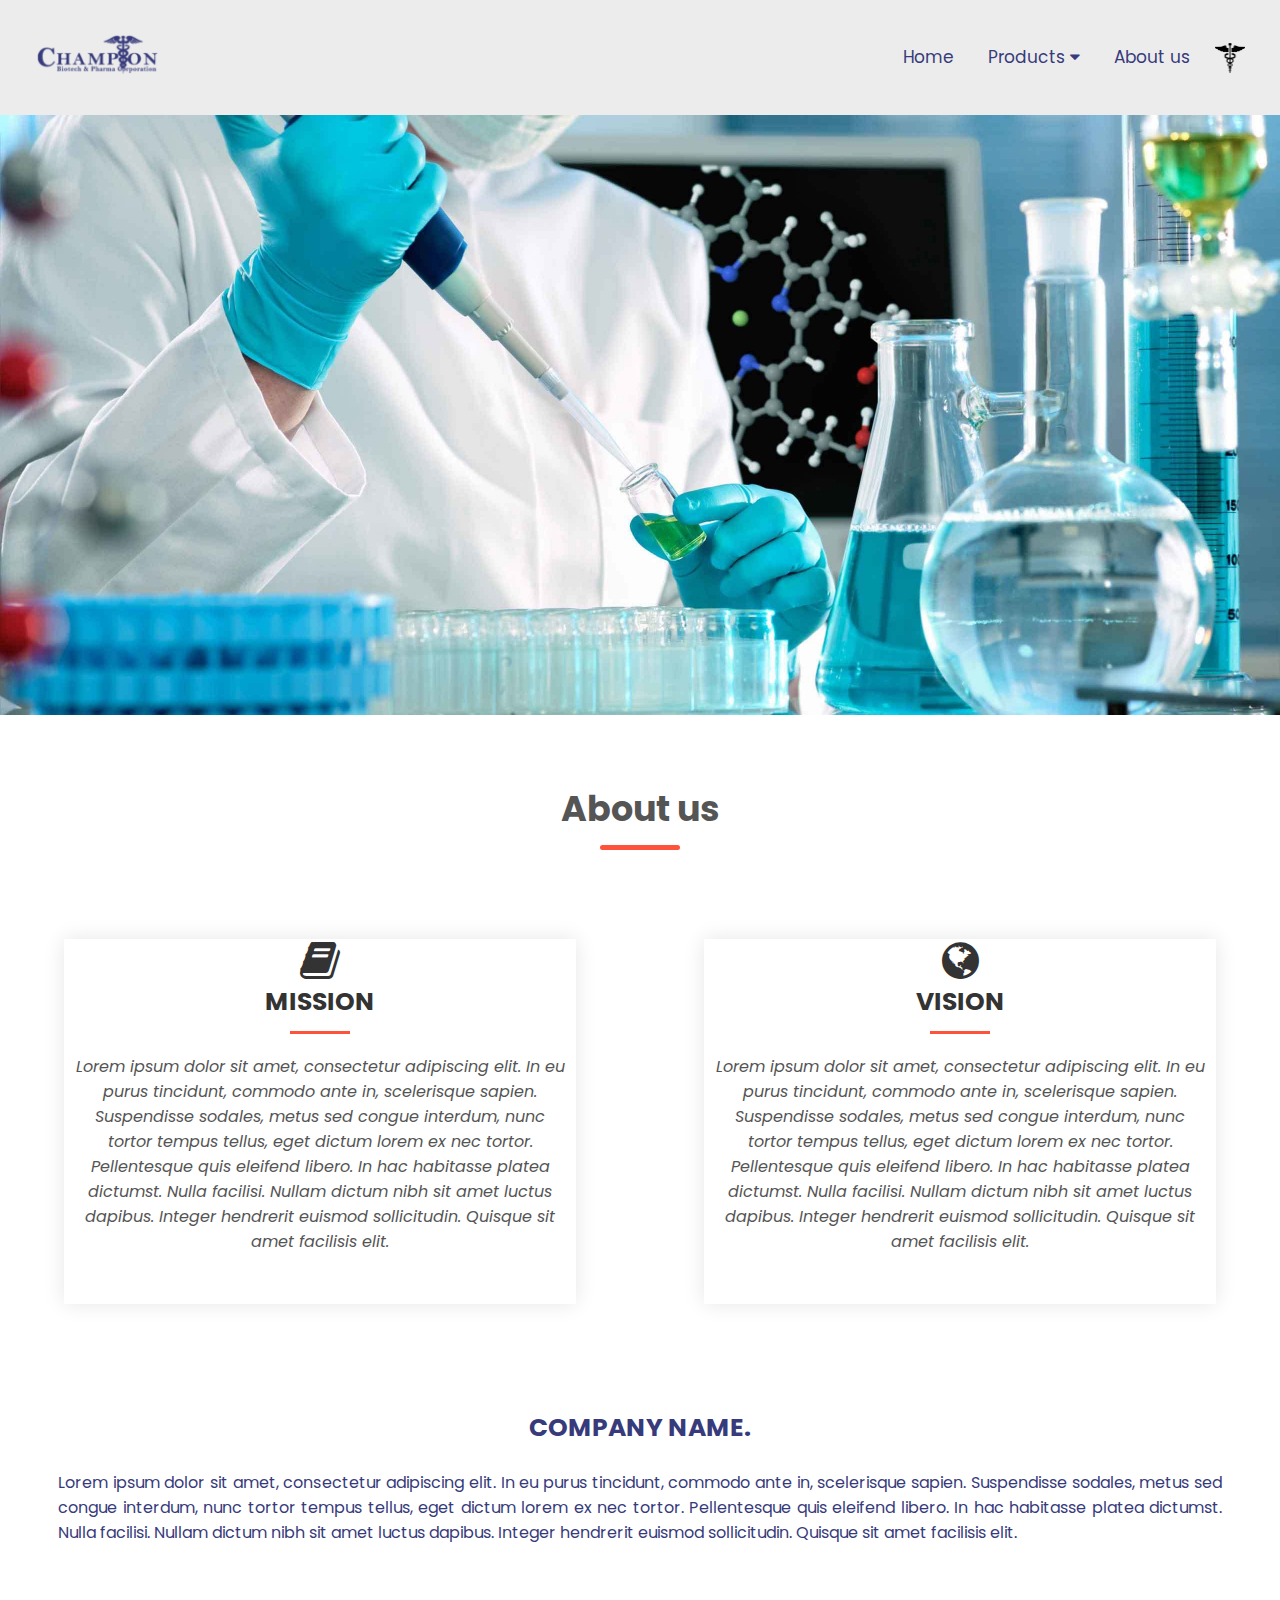
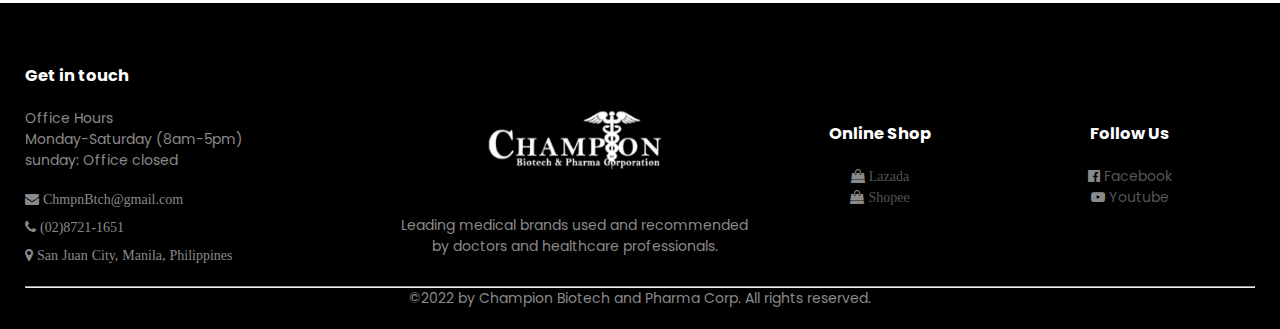
<file: About.html>
<!DOCTYPE html>
<html lang="en">
<head>
    <meta charset="UTF-8">
    <meta name="viewport" content="width=device-width, initial-scale=1.0">
    <title>About</title>
    <link rel="icon" href="images/title-logo.png" type="image/x-icon">
    <link rel="icon" href="images/title-logo.png" type="image/x-icon">
    <link rel="stylesheet" href="style.css">
    <link rel="preconnect" href="https://fonts.googleapis.com">
    <link rel="preconnect" href="https://fonts.gstatic.com" crossorigin>
    
    <link href="https://fonts.googleapis.com/css2?family=Poppins:ital,wght@0,300;0,400;0,500;0,600;0,700;1,500&display=swap" rel="stylesheet">
    
    <link rel="stylesheet" href="https://stackpath.bootstrapcdn.com/font-awesome/4.7.0/css/font-awesome.min.css"> 
</head>
<body>
    <div class="header">
    <div class="container">
      <div class="navbar">
        <div class="logo">
        <img src="images/logo.png" width="125px">
        </div>

    <nav>
        <ul id="MenuItems">
            <li class="li-hover"><a href="index.html">Home</a></li>
             <li class="li-hover">
                 <a href="#">Products  <i class="fa fa-caret-down"></i></a>
                    <div class="dropdown-menu">
                        <ul>
                            <li><a href="Products-Homehealthcare.html">Home Healthcare</a></li>
                            <li><a href="Products-Mach-Equip.html">Machine & Equipments</a></li>
                            <li><a href="Products-Mobility.html">Mobility Aids</a></li>
                        </ul>
                    </div>
             </li>
             <li class="li-hover"><a href="#">About us</a></li>
             
        </ul>
    </nav>
          <img src="images/medical-logo.png" width="30px" height="30px">
            <img src="images/menu-icon.png" class="menu-icon" onclick="menutoggle()">
        </div>
      </div>
    </div>
    
    <div class="container-2">
        <div class="img-row-3">
       
        </div>
    </div>
    
    
    
    <selection id="about">
        <h2 class="title" id="title-about">About us</h2>
    <div class="about-2">
        <div class="content-box-lg">
            <div class="row">
                <div class="col-md-4">
                    <div class="about-item">
                        <i class="fa fa-book"></i>
                        <h3>MISSION</h3>
                        <hr> <p>
                       Lorem ipsum dolor sit amet, consectetur adipiscing elit. In eu purus tincidunt, commodo ante in, scelerisque sapien. Suspendisse sodales, metus sed congue interdum, nunc tortor tempus tellus, eget dictum lorem ex nec tortor. Pellentesque quis eleifend libero. In hac habitasse platea dictumst. Nulla facilisi. Nullam dictum nibh sit amet luctus dapibus. Integer hendrerit euismod sollicitudin. Quisque sit amet facilisis elit.<br><br><br>
                        </p>
                    </div>
                </div>
                
                <div class="col-md-4">
                    <div class="about-item">
                        <i class="fa fa-globe"></i>
                        <h3>VISION</h3>
                        <hr> <p>
                       Lorem ipsum dolor sit amet, consectetur adipiscing elit. In eu purus tincidunt, commodo ante in, scelerisque sapien. Suspendisse sodales, metus sed congue interdum, nunc tortor tempus tellus, eget dictum lorem ex nec tortor. Pellentesque quis eleifend libero. In hac habitasse platea dictumst. Nulla facilisi. Nullam dictum nibh sit amet luctus dapibus. Integer hendrerit euismod sollicitudin. Quisque sit amet facilisis elit. <br><br><br>
                        </p>
                    </div>
                </div>
                
            </div>
        </div>   
    </div>
</selection>
    
    <div class="about-1">
        <h1>COMPANY NAME.</h1>
        <p>Lorem ipsum dolor sit amet, consectetur adipiscing elit. In eu purus tincidunt, commodo ante in, scelerisque sapien. Suspendisse sodales, metus sed congue interdum, nunc tortor tempus tellus, eget dictum lorem ex nec tortor. Pellentesque quis eleifend libero. In hac habitasse platea dictumst. Nulla facilisi. Nullam dictum nibh sit amet luctus dapibus. Integer hendrerit euismod sollicitudin. Quisque sit amet facilisis elit.</p>
    </div>
    
    
    
    
        <!----- FOOTER ----->    
   <div class="footer">
        <div class="container">
            <div class="row">
                <div class="footer-col-1">
                    <h3>Get in touch</h3>
                    <p> Office Hours <br> Monday-Saturday (8am-5pm)<br> sunday: Office closed <br> <br> <i class="fa fa-envelope"> ChmpnBtch@gmail.com <br> <br> <i class="fa fa-phone"> (02)8721-1651 <br><br> <i class="fa fa-map-marker"> San Juan City, Manila, Philippines </i></i>
                        </i>
                    </p>
                    
                </div>
                <div class="footer-col-2">
                    <img src="images/champion.png">
                     <p>Leading medical brands used and recommended by doctors and healthcare professionals.</p>
                </div>
                <div class="footer-col-3">
                    <h3>Online Shop </h3>
                    <ul>
                        <li><i class="fa fa-shopping-bag"> <a href="https://www.lazada.com.ph/shop/champion-biotech" id="a-footer">Lazada</a></i> </li>
                        <li><i class="fa fa-shopping-bag"> <a href="https://www.lazada.com.ph/shop/champion-biotech" id="a-footer">Shopee</a></i> </li>
                        
                    </ul>
                </div>
                 <div class="footer-col-4">
                    <h3> Follow Us</h3>
                     <p><i class="fa fa-facebook-official" aria-hidden="true"></i><a href="https://www.facebook.com/championbiotechofficial" id="a-footer"> Facebook</a> <br>
                    <i class="fa fa-youtube-play" aria-hidden="true"></i><a href="https://www.youtube.com/channel/UCPVXig7rlrKdNzOpwJVzUHw" id="a-footer"> Youtube</a>
                     
                     </p>
                </div>
            </div>
            <hr>
            <p class="copyright">©2022 by Champion Biotech and Pharma Corp. All rights reserved.</p>
        </div>
    </div>
    
</body>
</html>
</file>
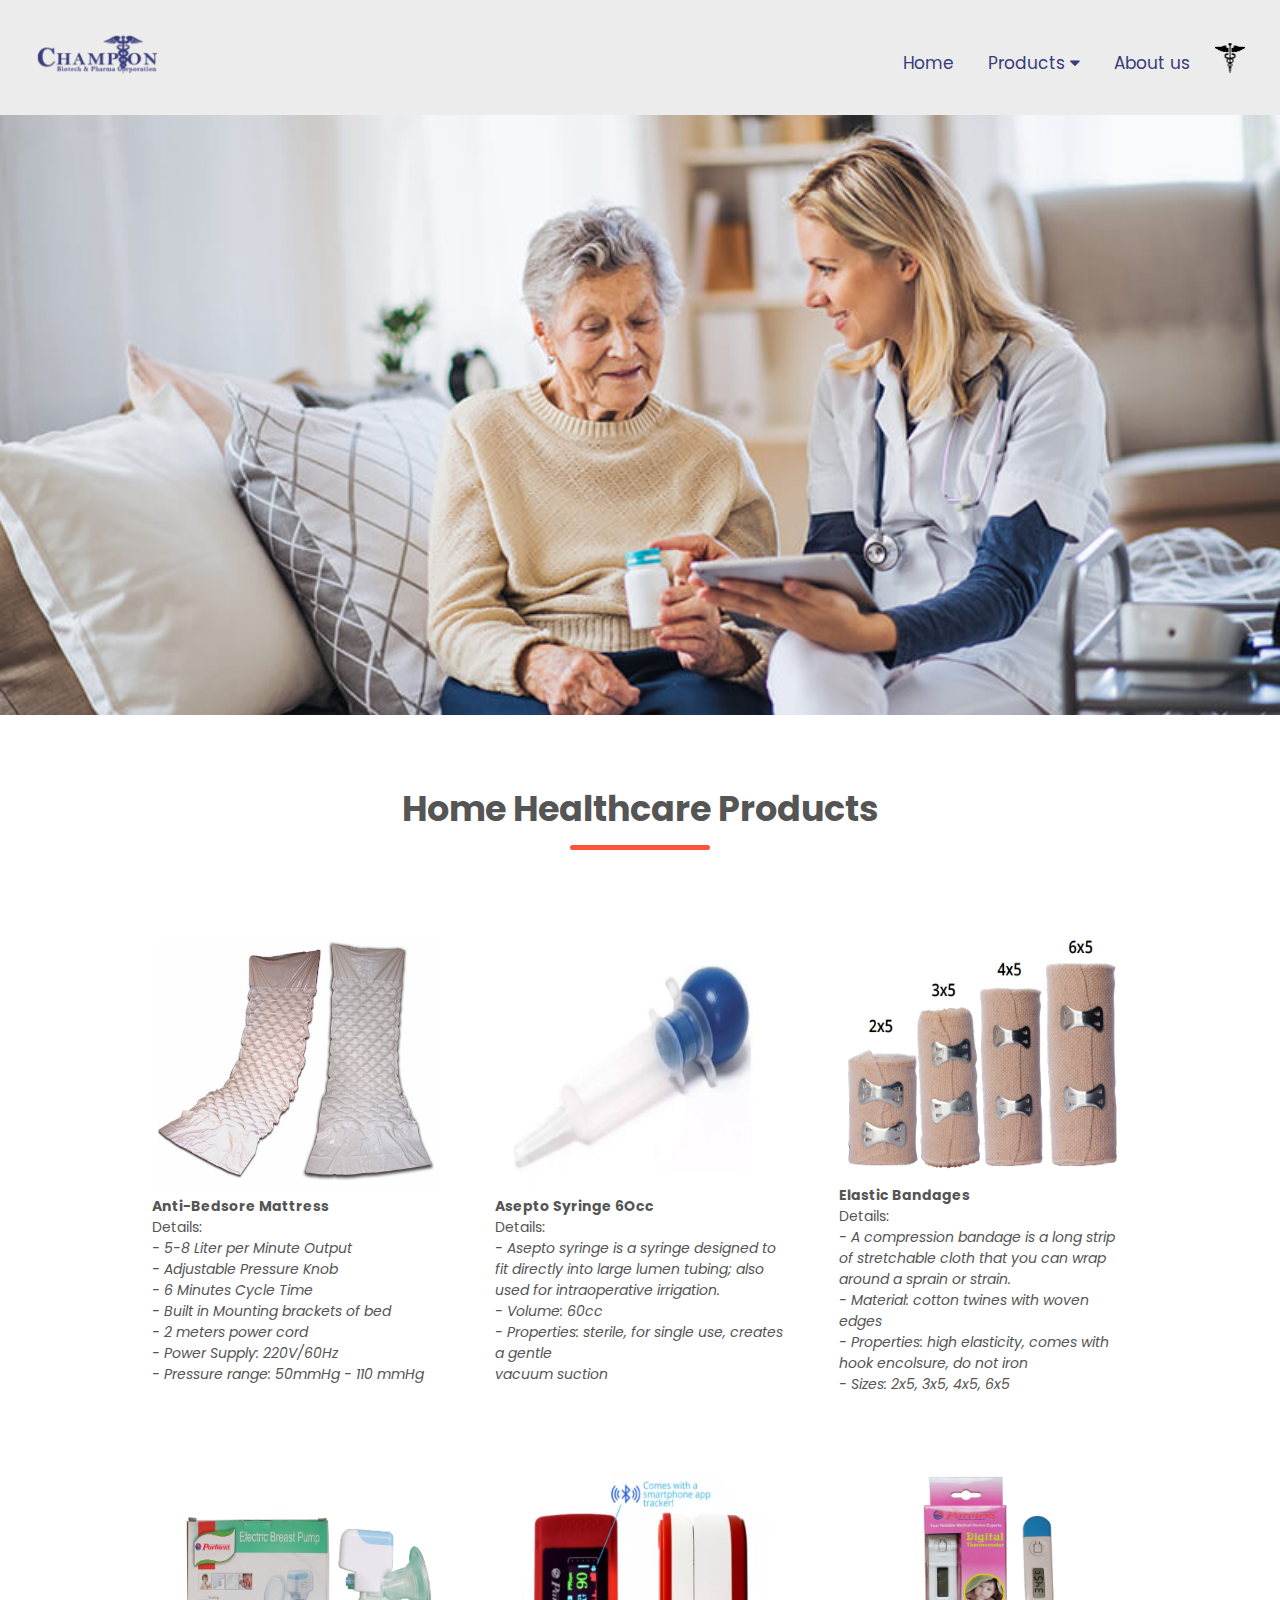
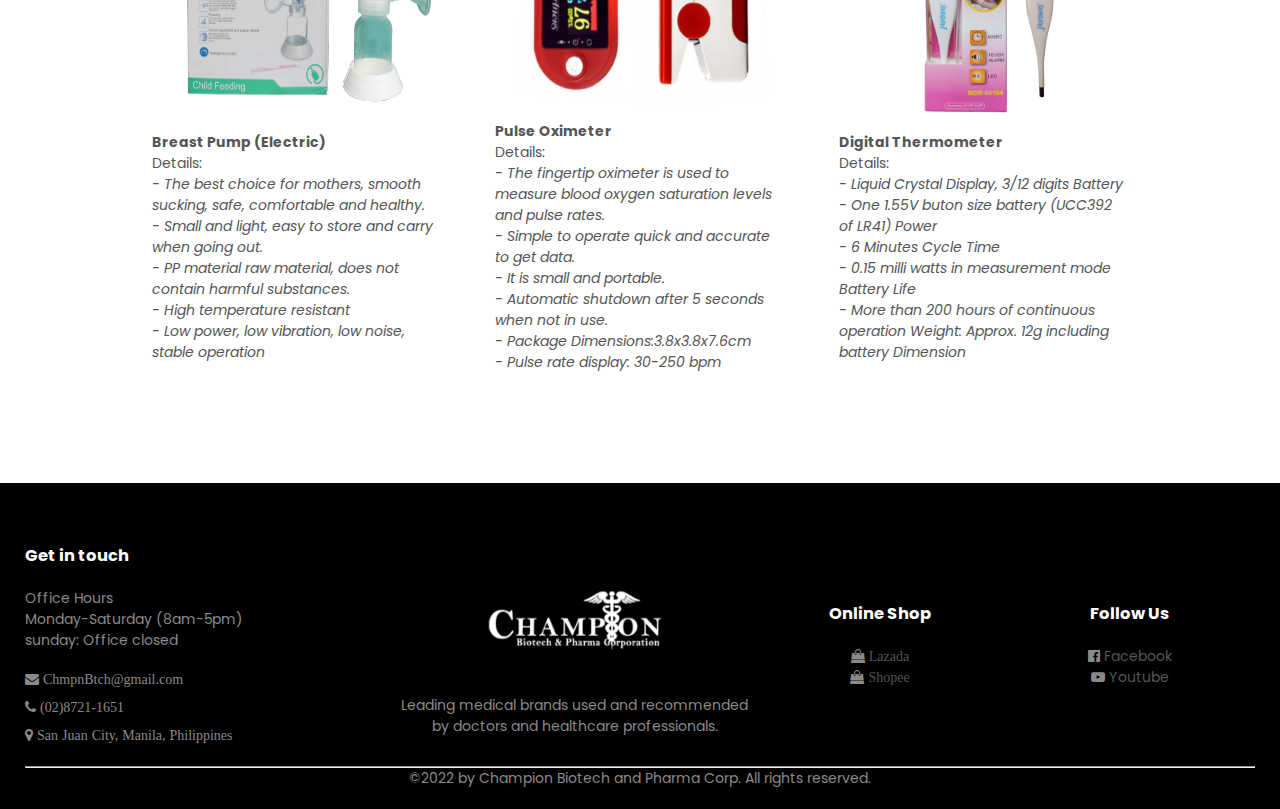
<file: Products-Homehealthcare.html>
<!DOCTYPE html>
<html lang="en">
<head>
    <meta charset="UTF-8">
    <meta name="viewport" content="width=device-width, initial-scale=1.0">
    <title>Products - Home healthcare</title>
    <link rel="icon" href="images/title-logo.png" type="image/x-icon">
    <link rel="stylesheet" href="style.css">
    <link rel="preconnect" href="https://fonts.googleapis.com">
    <link rel="preconnect" href="https://fonts.gstatic.com" crossorigin>
    <link rel="icon" href="images/title-logo.png" type="image/x-icon">
    <link href="https://fonts.googleapis.com/css2?family=Poppins:ital,wght@0,300;0,400;0,500;0,600;0,700;1,500&display=swap" rel="stylesheet">
    
    <link rel="stylesheet" href="https://stackpath.bootstrapcdn.com/font-awesome/4.7.0/css/font-awesome.min.css"> 
</head>
<body>
    
     <div class="header">
    <div class="container">
      <div class="navbar">
        <div class="logo">
        <img src="images/logo.png" width="125px">
        </div>

    <nav>
        <ul id="MenuItems">
            <li class="li-hover"><a href="index.html">Home</a></li>
             <li class="li-hover">
                 <a href="#">Products  <i class="fa fa-caret-down"></i></a>
                    <div class="dropdown-menu">
                        <ul>
                            <li><a href="#">Home Healthcare</a></li>
                            <li><a href="Products-Mach-Equip.html">Machine & Equipments</a></li>
                            <li><a href="Products-Mobility.html">Mobility Aids</a></li>
                        </ul>
                    </div>
             </li>
             <li class="li-hover"><a href="About.html">About us</a></li>
             
        </ul>
    </nav>
          <img src="images/medical-logo.png" width="30px" height="30px">
            <img src="images/menu-icon.png" class="menu-icon" onclick="menutoggle()">
        </div>
      </div>
    </div>
    
    <div class="container-2">
        <div class="img-row">
           
        </div>
    </div>

    <!----- PRODUCTS ----->
    <div class="small-container">
      <h2 class="title" id="title-Healthcare">Home Healthcare Products</h2>
       
         <div class="row">
           <div class="col-4">
                <img src="images/product-mattres.png" width="512px" height="250">
                <h4><b>Anti-Bedsore Mattress</b></h4>
                    <p>Details:</p>
                    <p class="prod-details"><i> - 5-8 Liter per Minute Output <br>
                        - Adjustable Pressure Knob <br>
                        - 6 Minutes Cycle Time <br>
                        - Built in Mounting brackets of bed <br>
                        - 2 meters power cord <br>
                        - Power Supply: 220V/60Hz <br>
                        - Pressure range: 50mmHg - 110 mmHg
                        </i>
                    </p>
             </div>  
              
             <div class="col-4">
                <img src="images/product-syringe.png" width="512px" height="250">
                <h4><b>Asepto Syringe 6Occ</b></h4>
                    <p>Details:</p>
                    <p class="prod-details"><i>- Asepto syringe is a syringe designed to fit directly into large lumen tubing; also used for intraoperative irrigation.<br>
                        - Volume: 60cc <br>
                        - Properties: sterile, for single use, creates a gentle <br>vacuum suction <br>
                      
                        </i>
                    </p>
             </div>  
             
             <div class="col-4">
                <img src="images/product-elastic-bandage.png" width="512px" height="250">
                <h4><b>Elastic Bandages</b></h4>
                    <p>Details:</p>
                    <p class="prod-details"><i> - A compression bandage is a long strip of stretchable cloth that you can wrap around a sprain or strain. <br>
                        - Material: cotton twines with woven edges<br>
                        - Properties: high elasticity, comes with hook encolsure, do not iron  <br>
                         - Sizes: 2x5, 3x5, 4x5, 6x5
                        </i>
                    </p>
             </div>  
             
         </div>
         <div class="row">
            
             <div class="col-4">
                <img src="images/product-breast-pump.png" width="512px" height="250">
                <h4><b>Breast Pump (Electric)</b></h4>
                    <p>Details:</p>
                    <p class="prod-details"><i> - The best choice for mothers, smooth sucking, safe, comfortable and healthy. <br>
                        - Small and light, easy to store and carry when going out. <br>
                        - PP material raw material, does not contain harmful substances. <br>
                        - High temperature resistant<br>
                        - Low power, low vibration, low noise, stable operation <br>
                        </i>
                    </p>
             </div>  
             
             <div class="col-4">
                <img src="images/product-pulse-oxymeter.png" width="512px" height="250">
                <h4><b>Pulse Oximeter</b></h4>
                    <p>Details:</p>
                    <p class="prod-details"><i> - The fingertip oximeter is used to measure blood oxygen saturation levels and pulse rates. <br>
                        - Simple to operate quick and accurate to get data. <br>
                        - It is small and portable.<br>
                        - Automatic shutdown after 5 seconds when not in use. <br>
                        - Package Dimensions:3.8x3.8x7.6cm <br>
                        - Pulse rate display: 30-250 bpm
                    
                        </i>
                    </p>
             </div>  
             
             <div class="col-4">
                <img src="images/product-digital-thermometer.png" width="512px" height="250">
                <h4><b>Digital Thermometer</b></h4>
                    <p>Details:</p>
                    <p class="prod-details"><i> - Liquid Crystal Display, 3/12 digits Battery <br>
                        - One 1.55V buton size battery (UCC392 of LR41) Power <br>
                        - 6 Minutes Cycle Time <br>
                        - 0.15 milli watts in measurement mode Battery Life<br>
                        - More than 200 hours of continuous operation Weight: Approx. 12g including battery Dimension <br>
               
                        </i>
                    </p>
             </div>  
         </div>  
    </div>
    
    
       <!----- FOOTER ----->    
   <div class="footer">
        <div class="container">
            <div class="row">
                <div class="footer-col-1">
                    <h3>Get in touch</h3>
                    <p> Office Hours <br> Monday-Saturday (8am-5pm)<br> sunday: Office closed <br> <br> <i class="fa fa-envelope"> ChmpnBtch@gmail.com <br> <br> <i class="fa fa-phone"> (02)8721-1651 <br><br> <i class="fa fa-map-marker"> San Juan City, Manila, Philippines </i></i>
                        </i>
                    </p>
                    
                </div>
                <div class="footer-col-2">
                    <img src="images/champion.png">
                     <p>Leading medical brands used and recommended by doctors and healthcare professionals.</p>
                </div>
                <div class="footer-col-3">
                    <h3>Online Shop </h3>
                    <ul>
                        <li><i class="fa fa-shopping-bag"> <a href="https://www.lazada.com.ph/shop/champion-biotech" id="a-footer">Lazada</a></i> </li>
                        <li><i class="fa fa-shopping-bag"> <a href="https://www.lazada.com.ph/shop/champion-biotech" id="a-footer">Shopee</a></i> </li>
                        
                    </ul>
                </div>
                 <div class="footer-col-4">
                    <h3> Follow Us</h3>
                     <p><i class="fa fa-facebook-official" aria-hidden="true"></i><a href="https://www.facebook.com/championbiotechofficial" id="a-footer"> Facebook</a> <br>
                    <i class="fa fa-youtube-play" aria-hidden="true"></i><a href="https://www.youtube.com/channel/UCPVXig7rlrKdNzOpwJVzUHw" id="a-footer"> Youtube</a>
                     </p>
                </div>
            </div>
            <hr>
            <p class="copyright">©2022 by Champion Biotech and Pharma Corp. All rights reserved.</p>
        </div>
       
    </div>
    
    <!----- JAVASCRIPT TOGGLE MENU ----->    
    <script>
        var ManuItems = document.getElementById("MenuItems");
        
        MenuItems.style.maxHeight = "0px";
        
        function menutoggle() {
            if(MenuItems.style.maxHeight == "0px") {
                
                MenuItems.style.maxHeight = "200px";
            } else {
                MenuItems.style.maxHeight = "0px";
            }
        }
    
    </script>
    
    
    
</body>
</html>
</file>
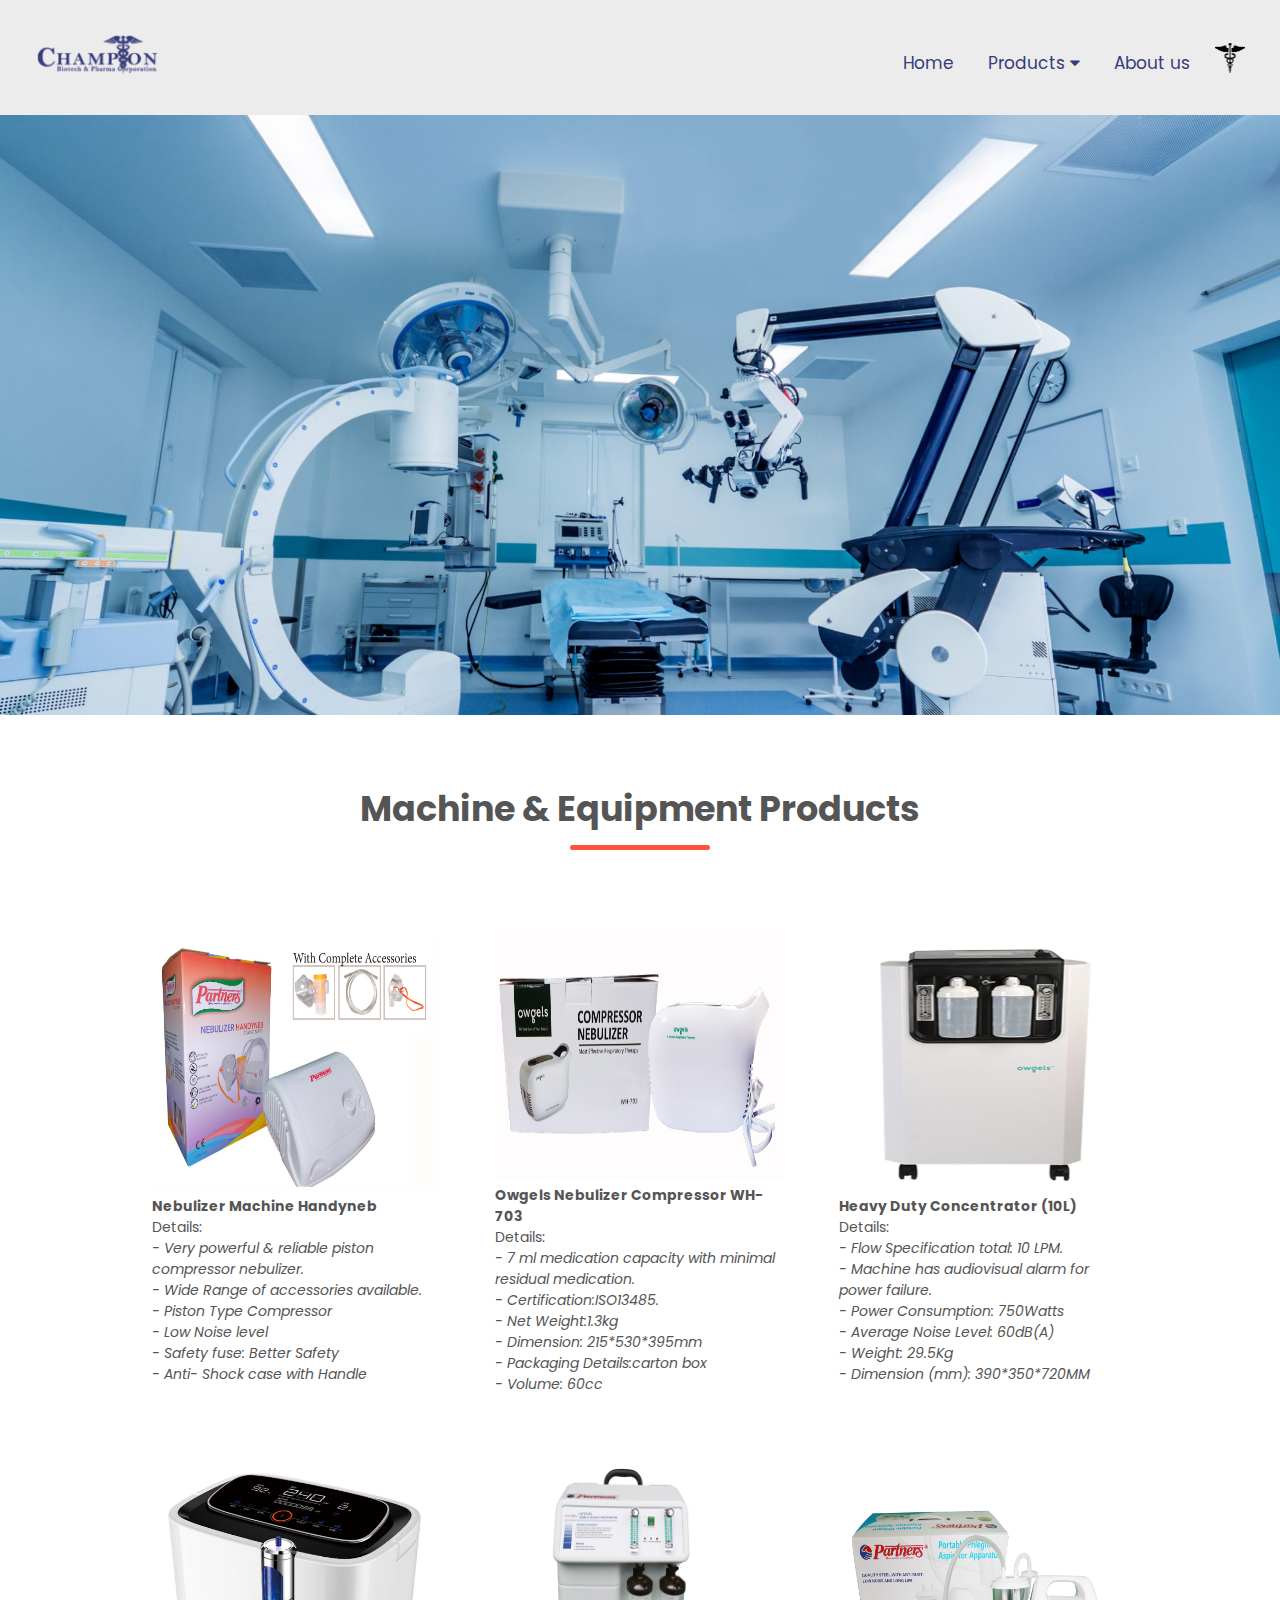
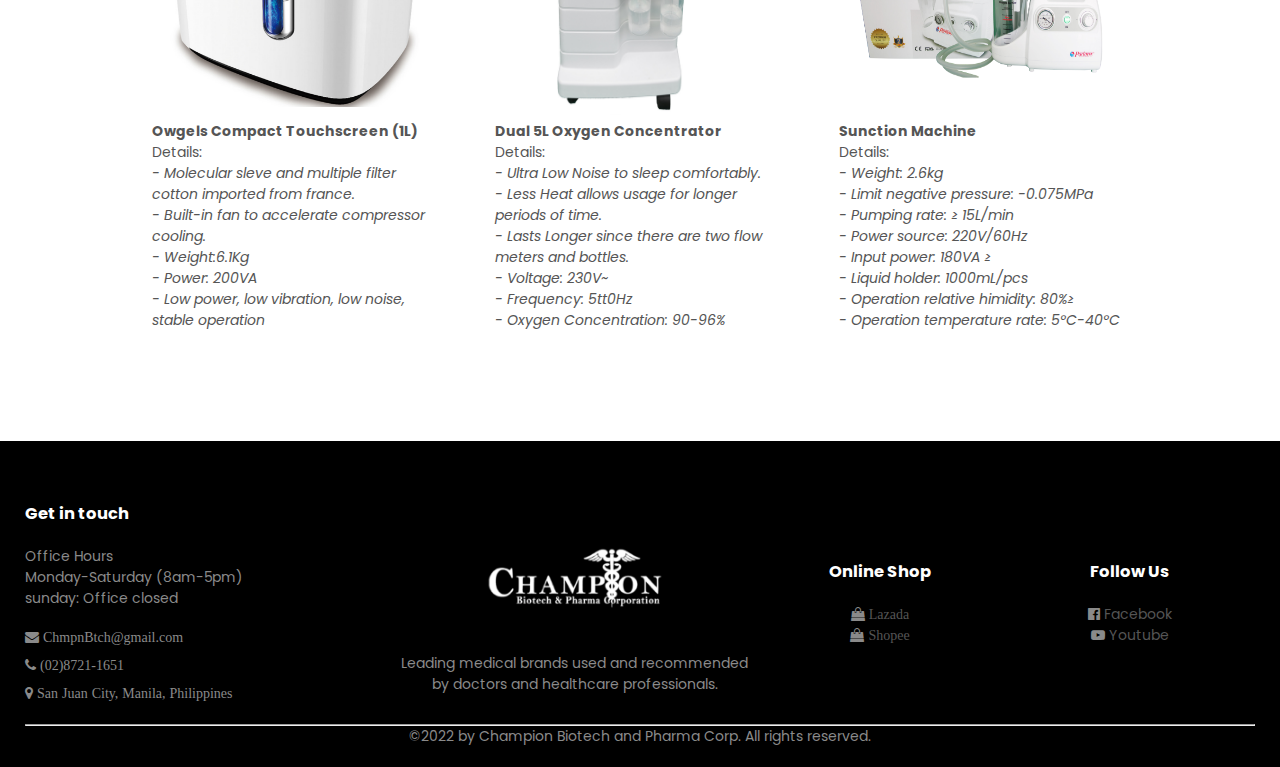
<file: Products-Mach-Equip.html>
<!DOCTYPE html>
<html lang="en">
<head>
    <meta charset="UTF-8">
    <meta name="viewport" content="width=device-width, initial-scale=1.0">
    <title>Products - Machne & Equipments</title>
    <link rel="icon" href="images/title-logo.png" type="image/x-icon">
    <link rel="stylesheet" href="style.css">
    <link rel="preconnect" href="https://fonts.googleapis.com">
    <link rel="preconnect" href="https://fonts.gstatic.com" crossorigin>
    <link rel="icon" href="images/title-logo.png" type="image/x-icon">
    <link href="https://fonts.googleapis.com/css2?family=Poppins:ital,wght@0,300;0,400;0,500;0,600;0,700;1,500&display=swap" rel="stylesheet">
    
    <link rel="stylesheet" href="https://stackpath.bootstrapcdn.com/font-awesome/4.7.0/css/font-awesome.min.css"> 
</head>
<body>
    
     <div class="header">
    <div class="container">
      <div class="navbar">
        <div class="logo">
        <img src="images/logo.png" width="125px">
        </div>

    <nav>
        <ul id="MenuItems">
            <li class="li-hover"><a href="index.html">Home</a></li>
             <li class="li-hover">
                 <a href="#">Products  <i class="fa fa-caret-down"></i></a>
                    <div class="dropdown-menu">
                        <ul>
                            <li><a href="Products-Homehealthcare.html">Home Healthcare</a></li>
                            <li><a href="#">Machine & Equipments</a></li>
                            <li><a href="Products-Mobility.html">Mobility Aids</a></li>
                        </ul>
                    </div>
             </li>
             <li class="li-hover"><a href="About.html">About us</a></li>
       
        </ul>
    </nav>
          <img src="images/medical-logo.png" width="30px" height="30px">
            <img src="images/menu-icon.png" class="menu-icon" onclick="menutoggle()">
        </div>
      </div>
    </div>
    
    <div class="container-2">
        <div class="img-row-1">
           
        </div>
    </div>

    <!----- PRODUCTS ----->
    <div class="small-container">
      <h2 class="title" id="title-Healthcare">Machine & Equipment Products</h2>
       
         <div class="row">
           <div class="col-4">
                <img src="images/product-nebulizer.png" width="512px" height="250">
                <h4><b>Nebulizer Machine Handyneb</b></h4>
                    <p>Details:</p>
                    <p class="prod-details"><i> - Very powerful & reliable piston compressor nebulizer. <br>
                        - Wide Range of accessories available. <br>
                        - Piston Type Compressor <br>
                        - Low Noise level <br>
                        - Safety fuse: Better Safety <br>
                        - Anti- Shock case with Handle<br>
                        </i>
                    </p>
             </div>  
              
             <div class="col-4">
                <img src="images/product-compressor.png" width="512px" height="250">
                <h4><b>Owgels Nebulizer Compressor WH-703</b></h4>
                    <p>Details:</p>
                    <p class="prod-details"><i>- 7 ml medication capacity with minimal residual medication. <br>
                        - Certification:ISO13485.<br>
                        - Net Weight:1.3kg <br>
                        - Dimension: 215*530*395mm <br>
                        - Packaging Details:carton box <br>
                        - Volume: 60cc <br>
  
                      
                        </i>
                    </p>
             </div>  
             
             <div class="col-4">
                <img src="images/product-owgels-concentrator.png" width="512px" height="250">
                <h4><b>Heavy Duty Concentrator (10L)</b></h4>
                    <p>Details:</p>
                    <p class="prod-details"><i> - Flow Specification total: 10 LPM. <br>
                        - Machine has audiovisual alarm for power failure. <br>
                        - Power Consumption: 750Watts<br>
                        - Average Noise Level: 60dB(A) <br>
                        - Weight: 29.5Kg <br>
                        - Dimension (mm): 390*350*720MM
                    
                        </i>
                    </p>
             </div>  
             
         </div>
         <div class="row">
            
             <div class="col-4">
                <img src="images/product-compact.png" width="512px" height="250">
                <h4><b>Owgels Compact Touchscreen (1L)</b></h4>
                    <p>Details:</p>
                    <p class="prod-details"><i> - Molecular sleve and multiple filter cotton imported from france. <br>
                        - Built-in fan to accelerate compressor cooling. <br>
                        - Weight:6.1Kg <br>
                        - Power: 200VA<br>
                        - Low power, low vibration, low noise, stable operation <br>
                        </i>
                    </p>
             </div>  
             
             <div class="col-4">
                <img src="images/product-dual-concentrator.png" width="512px" height="250">
                <h4><b>Dual 5L Oxygen Concentrator</b></h4>
                    <p>Details:</p>
                    <p class="prod-details"><i> - Ultra Low Noise to sleep comfortably. <br>
                        - Less Heat allows usage for longer periods of time. <br>
                        - Lasts Longer since there are two flow meters and bottles.<br>
                        - Voltage: 230V~ <br>
                        - Frequency: 5tt0Hz <br>
                        - Oxygen Concentration: 90-96%
                    
                        </i>
                    </p>
             </div>  
             
             <div class="col-4">
                <img src="images/product-sunction-machine.png" width="512px" height="250">
                <h4><b>Sunction Machine</b></h4>
                    <p>Details:</p>
                    <p class="prod-details"><i> - Weight: 2.6kg <br>
                        - Limit negative pressure: -0.075MPa  <br>
                        - Pumping rate: ≥ 15L/min <br>
                        - Power source: 220V/60Hz <br>
                        - Input power: 180VA ≥ <br>
                        - Liquid holder: 1000mL/pcs <br>
                        - Operation relative himidity: 80%≥ <br>
                        - Operation temperature rate: 5°C-40°C <br>
                    
               
                        </i>
                    </p>
             </div>  
         </div>  
    </div>
    
    
       <!----- FOOTER ----->    
   <div class="footer">
        <div class="container">
            <div class="row">
                <div class="footer-col-1">
                    <h3>Get in touch</h3>
                    <p> Office Hours <br> Monday-Saturday (8am-5pm)<br> sunday: Office closed <br> <br> <i class="fa fa-envelope"> ChmpnBtch@gmail.com <br> <br> <i class="fa fa-phone"> (02)8721-1651 <br><br> <i class="fa fa-map-marker"> San Juan City, Manila, Philippines </i></i>
                        </i>
                    </p>
                    
                </div>
                <div class="footer-col-2">
                    <img src="images/champion.png">
                     <p>Leading medical brands used and recommended by doctors and healthcare professionals.</p>
                </div>
                <div class="footer-col-3">
                    <h3>Online Shop </h3>
                    <ul>
                        <li><i class="fa fa-shopping-bag"> <a href="https://www.lazada.com.ph/shop/champion-biotech" id="a-footer">Lazada</a></i> </li>
                        <li><i class="fa fa-shopping-bag"> <a href="https://www.lazada.com.ph/shop/champion-biotech" id="a-footer">Shopee</a></i> </li>
                        
                    </ul>
                </div>
                 <div class="footer-col-4">
                    <h3> Follow Us</h3>
                     <p><i class="fa fa-facebook-official" aria-hidden="true"></i><a href="https://www.facebook.com/championbiotechofficial" id="a-footer"> Facebook</a> <br>
                    <i class="fa fa-youtube-play" aria-hidden="true"></i><a href="https://www.youtube.com/channel/UCPVXig7rlrKdNzOpwJVzUHw" id="a-footer"> Youtube</a>
                     </p>
                </div>
            </div>
            <hr>
            <p class="copyright">©2022 by Champion Biotech and Pharma Corp. All rights reserved.</p>
        </div>
       
    </div>
    
    <!----- JAVASCRIPT TOGGLE MENU ----->    
    <script>
        var ManuItems = document.getElementById("MenuItems");
        
        MenuItems.style.maxHeight = "0px";
        
        function menutoggle() {
            if(MenuItems.style.maxHeight == "0px") {
                
                MenuItems.style.maxHeight = "200px";
            } else {
                MenuItems.style.maxHeight = "0px";
            }
        }
    
    </script>
    
    
    
</body>
</html>
</file>
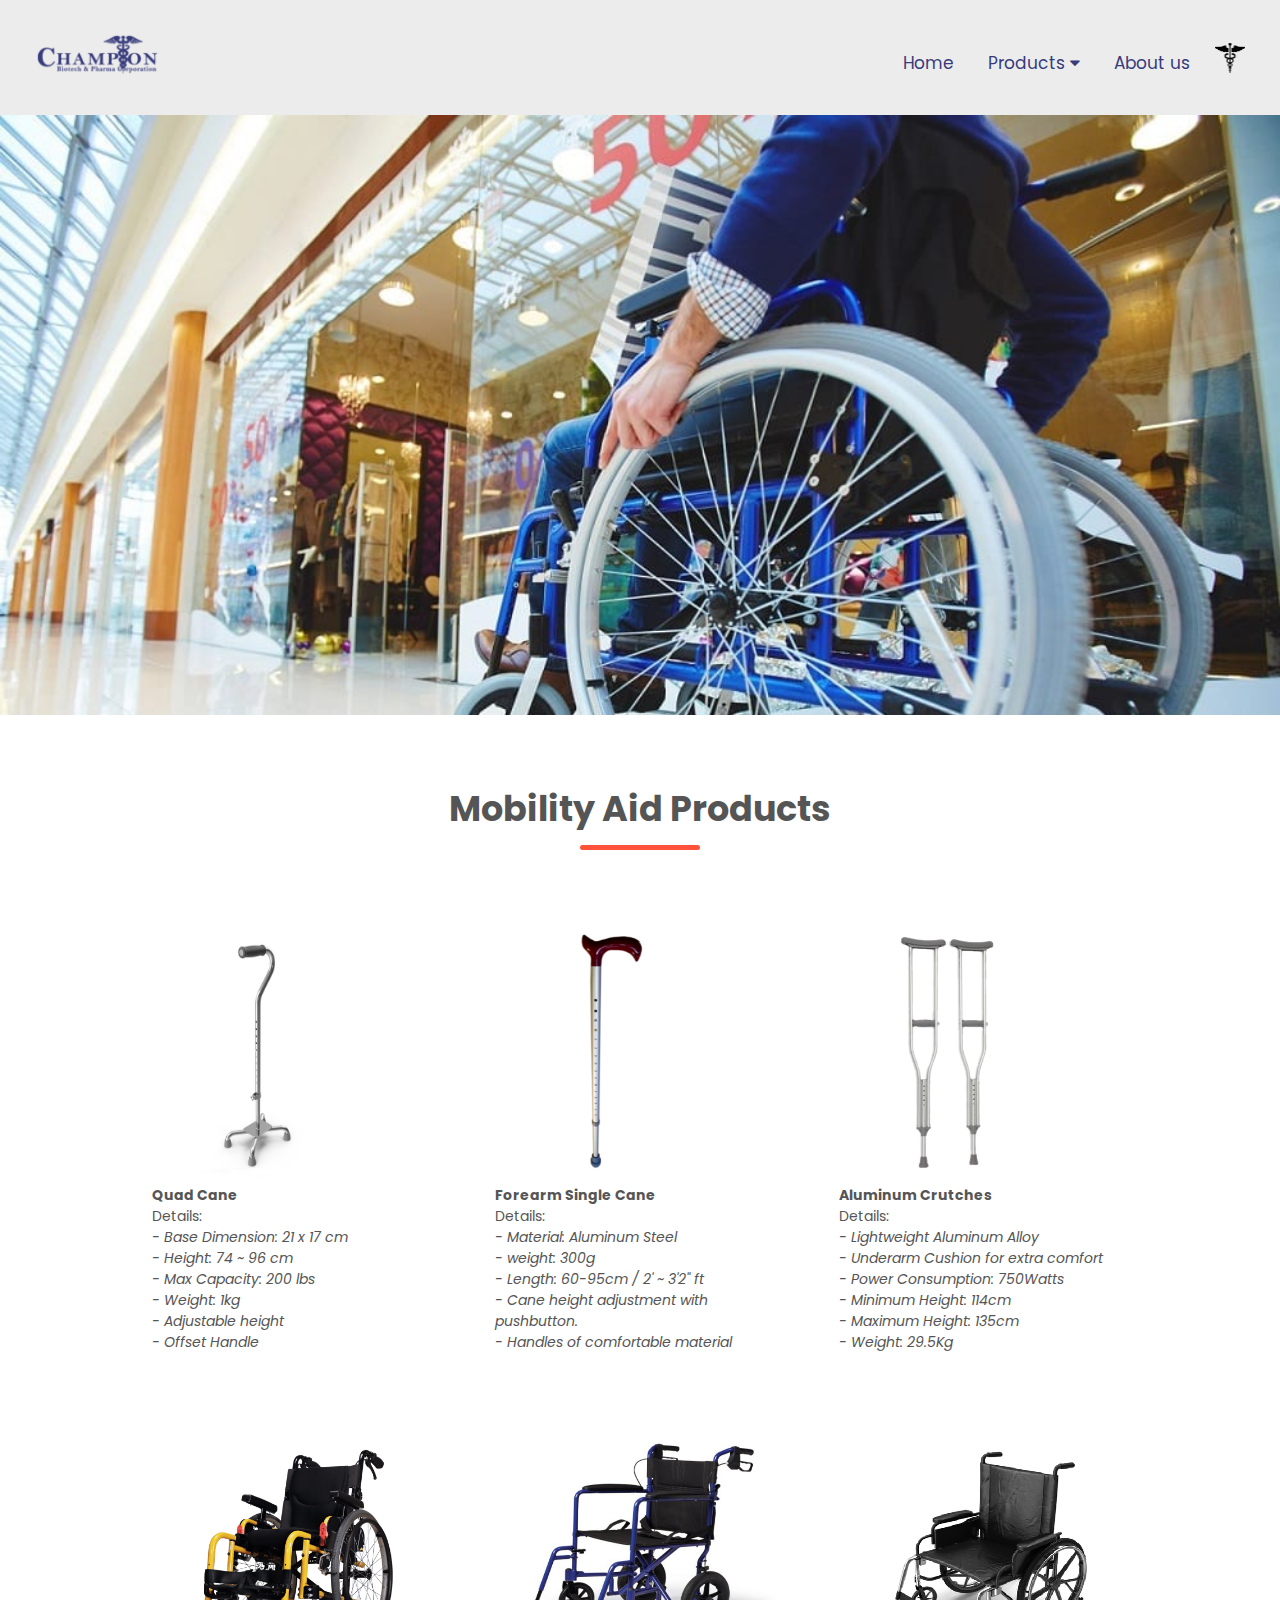
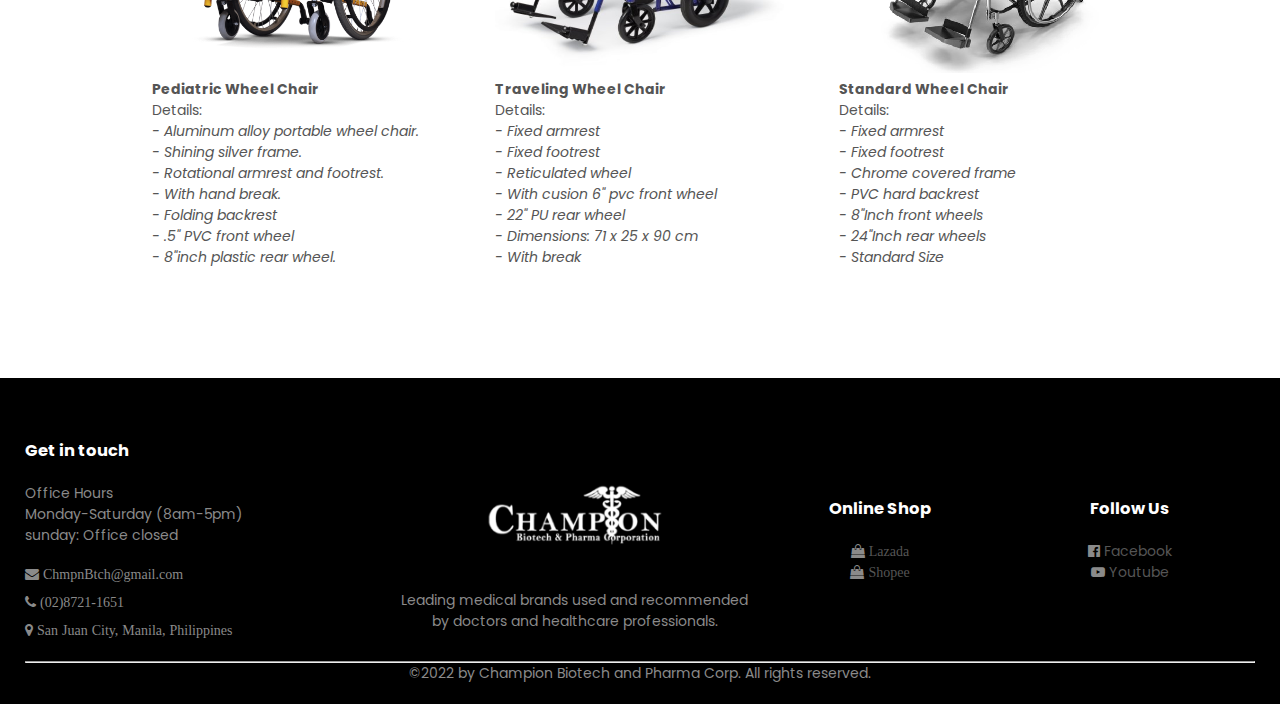
<file: Products-Mobility.html>
<!DOCTYPE html>
<html lang="en">
<head>
    <meta charset="UTF-8">
    <meta name="viewport" content="width=device-width, initial-scale=1.0">
    <title>Products - Mobility Aids</title>
    <link rel="icon" href="images/title-logo.png" type="image/x-icon">
    <link rel="stylesheet" href="style.css">
    <link rel="preconnect" href="https://fonts.googleapis.com">
    <link rel="preconnect" href="https://fonts.gstatic.com" crossorigin>
    <link rel="icon" href="images/title-logo.png" type="image/x-icon">
    <link href="https://fonts.googleapis.com/css2?family=Poppins:ital,wght@0,300;0,400;0,500;0,600;0,700;1,500&display=swap" rel="stylesheet">
    
    <link rel="stylesheet" href="https://stackpath.bootstrapcdn.com/font-awesome/4.7.0/css/font-awesome.min.css"> 
</head>
<body>
    
     <div class="header">
    <div class="container">
      <div class="navbar">
        <div class="logo">
        <img src="images/logo.png" width="125px">
        </div>

    <nav>
        <ul id="MenuItems">
            <li class="li-hover"><a href="index.html">Home</a></li>
             <li class="li-hover">
                 <a href="#">Products  <i class="fa fa-caret-down"></i></a>
                    <div class="dropdown-menu">
                        <ul>
                            <li><a href="Products-Homehealthcare.html">Home Healthcare</a></li>
                            <li><a href="Products-Mach-Equip.html">Machine & Equipments</a></li>
                            <li><a href="#">Mobility Aids</a></li>
                        </ul>
                    </div>
             </li>
             <li class="li-hover"><a href="About.html">About us</a></li>
             
        </ul>
    </nav>
          <img src="images/medical-logo.png" width="30px" height="30px">
            <img src="images/menu-icon.png" class="menu-icon" onclick="menutoggle()">
        </div>
      </div>
    </div>
    
    <div class="container-2">
        <div class="img-row-2">
           
        </div>
    </div>

    <!----- PRODUCTS ----->
    <div class="small-container">
      <h2 class="title" id="title-Mobility">Mobility Aid Products</h2>
       
         <div class="row">
           <div class="col-4">
                <img src="images/product-quadcane.jpg" width="512px" height="250">
                <h4><b>Quad Cane </b></h4>
                    <p>Details:</p>
                    <p class="prod-details"><i> - Base Dimension: 21 x 17 cm <br>
                        - Height: 74 ~ 96 cm <br>
                        - Max Capacity: 200 lbs <br>
                        - Weight: 1kg <br>
                        - Adjustable height<br>
                        - Offset Handle 
                        </i>
                    </p>
             </div>  
              
             <div class="col-4">
                <img src="images/product-single-cane.png" width="512px" height="250">
                <h4><b>Forearm Single Cane</b></h4>
                    <p>Details:</p>
                    <p class="prod-details"><i>- Material: Aluminum Steel <br>
                        - weight: 300g<br>
                        - Length: 60-95cm / 2' ~ 3'2" ft<br>
                        - Cane height adjustment with pushbutton. <br>
                        - Handles of comfortable material <br>
  
                        </i>
                    </p>
             </div>  
             
             <div class="col-4">
                <img src="images/product-crutches.png" width="512px" height="250">
                <h4><b>Aluminum Crutches</b></h4>
                    <p>Details:</p>
                    <p class="prod-details"><i> - Lightweight Aluminum Alloy <br>
                        - Underarm Cushion for extra comfort <br>
                        - Power Consumption: 750Watts<br>
                        - Minimum Height: 114cm <br>
                        - Maximum Height: 135cm <br>
                        - Weight: 29.5Kg
                    
                        </i>
                    </p>
             </div>  
             
         </div>
         <div class="row">
            
             <div class="col-4">
                <img src="images/product-pediatric-wheelchair.png" width="512px" height="250">
                <h4><b>Pediatric Wheel Chair</b></h4>
                    <p>Details:</p>
                    <p class="prod-details"><i> - Aluminum alloy portable wheel chair. <br>
                        - Shining silver frame. <br>
                        - Rotational armrest and footrest. <br>
                        - With hand break.<br>
                        - Folding backrest <br>
                        - .5" PVC front wheel <br>
                        - 8"inch plastic rear wheel.
                        </i>
                    </p>
             </div>  
             
             <div class="col-4">
                <img src="images/product-traveling-wheelchair.png" width="512px" height="250">
                <h4><b>Traveling Wheel Chair</b></h4>
                    <p>Details:</p>
                    <p class="prod-details"><i> - Fixed armrest <br>
                        - Fixed footrest <br>
                        - Reticulated wheel<br>
                        - With cusion 6" pvc front wheel <br>
                        - 22" PU rear wheel <br>
                        - Dimensions: 71 x 25 x 90 cm <br>
                        - With break
                        
                    
                        </i>
                    </p>
             </div>  
             
             <div class="col-4">
                <img src="images/product-standard-wheelchair.png" width="512px" height="250">
                <h4><b>Standard Wheel Chair</b></h4>
                    <p>Details:</p>
                    <p class="prod-details"><i> - Fixed armrest <br>
                        - Fixed footrest <br>
                        - Chrome covered frame <br>
                        - PVC hard backrest <br>
                        - 8"Inch front wheels <br>
                        - 24"Inch rear wheels <br>
                        - Standard Size
                    
               
                        </i>
                    </p>
             </div>  
         </div>  
    </div>
    
    
       <!----- FOOTER ----->    
   <div class="footer">
        <div class="container">
            <div class="row">
                <div class="footer-col-1">
                    <h3>Get in touch</h3>
                    <p> Office Hours <br> Monday-Saturday (8am-5pm)<br> sunday: Office closed <br> <br> <i class="fa fa-envelope"> ChmpnBtch@gmail.com <br> <br> <i class="fa fa-phone"> (02)8721-1651 <br><br> <i class="fa fa-map-marker"> San Juan City, Manila, Philippines </i></i>
                        </i>
                    </p>
                    
                </div>
                <div class="footer-col-2">
                    <img src="images/champion.png">
                     <p>Leading medical brands used and recommended by doctors and healthcare professionals.</p>
                </div>
                <div class="footer-col-3">
                    <h3>Online Shop </h3>
                    <ul>
                        <li><i class="fa fa-shopping-bag"> <a href="https://www.lazada.com.ph/shop/champion-biotech" id="a-footer">Lazada</a></i> </li>
                        <li><i class="fa fa-shopping-bag"> <a href="https://www.lazada.com.ph/shop/champion-biotech" id="a-footer">Shopee</a></i> </li>
                        
                    </ul>
                </div>
                 <div class="footer-col-4">
                    <h3> Follow Us</h3>
                     <p><i class="fa fa-facebook-official" aria-hidden="true"></i><a href="https://www.facebook.com/championbiotechofficial" id="a-footer"> Facebook</a> <br>
                    <i class="fa fa-youtube-play" aria-hidden="true"></i><a href="https://www.youtube.com/channel/UCPVXig7rlrKdNzOpwJVzUHw" id="a-footer"> Youtube</a>
                     </p>
                </div>
            </div>
            <hr>
            <p class="copyright">©2022 by Champion Biotech and Pharma Corp. All rights reserved.</p>
        </div>
       
    </div>
    
    <!----- JAVASCRIPT TOGGLE MENU ----->    
    <script>
        var ManuItems = document.getElementById("MenuItems");
        
        MenuItems.style.maxHeight = "0px";
        
        function menutoggle() {
            if(MenuItems.style.maxHeight == "0px") {
                
                MenuItems.style.maxHeight = "200px";
            } else {
                MenuItems.style.maxHeight = "0px";
            }
        }
    
    </script>
    
    
    
</body>
</html>
</file>
<file: style.css>
*{
    margin: 0;
    padding: 0;
    box-sizing : border-box;
    
}
body {
    font-family: 'Poppins', sans-serif;
}
.navbar{
    display: flex;
    align-items: center;
    padding: 10px; 
    justify-content: space-between;
}
nav {
    flex: 1;
    text-align: right;
}
nav ul{
    display: inline-block;
    list-style-type: none;

}
nav li {
    position: relative;
}

nav ul li{
    display: inline-block;
    margin-right: 20px;

}
nav ul li a {
    display: block;
    color: #373b7b;
    font-size: 17px;
    padding: 10px 5px;
    text-decoration: none;
  
}
.dropdown-menu {
    display: none;
    
}
.dropdown-menu a {
    text-align: left;
    font-size: 13px;
}
.li-hover:hover {
    transform:  scale(1.1);
    transition:all .2s linear;
    
}
nav ul li:hover .dropdown-menu{
    display: block;
    position: absolute;
    left: 0;
    top: 100%;
    background: white;
    
}
.dropdown-menu ul {
    display: block;
    margin: 1px;
    
}
.li-hover::after {
   content: '';
    display: block;
    width: 0;
    height: 2px;
    background: #ff523b;
    transition: width .3s;
}
.li-hover:hover::after {
    width: 100%;
    transition: width .3s;
}



.dropdown-menu ul li a:hover {
    color: #ff523b;
    transition: all .2s linear;
 
}


.dropdown-menu ul li{
    width: 200px;
    padding: 5px;
    margin-right: 0;
    
}




a:hover {
    color: #373b7b;
}



a {
    text-decoration: none;
    color: #555;
}
p {
    color: #555;
}
.container {
    max-width: 1300px;
    margin: auto;
    padding-left: 25px;
    padding-right: 25px;
}

.container-1 {
     background: radial-gradient(#fff, #65BAA9);
     height: 600px;

}
.row {
    display: flex;
    align-items: center;
    flex-wrap: wrap;
    justify-content: space-around;
}
.col-2 {
    flex-basis: 50%;
    min-width: 300px;
    
}
.col-2 img {
    max-width: 100%;
    padding: 50px 5;
    margin-top: 10px;
}
.col-2 h1 {
    font-size: 50px;
    line-height: 60px;                                           
    margin: 25px 25px;
}

.btn-1 {
    display: inline-block;
    background: #ff523b;
    color: #fff;
    padding: 8px 30px;
    margin:  30px 0;
    border-radius: 30px;
    transition: background 0.5s;
    margin-left: 25px;
}
.btn-1:hover {
    background: #563434;
    color: white;
    
}


.btn {
    display: inline-block;
    background: #ff523b;
    color: #fff;
    padding: 8px 30px;
    margin:  30px 0;
    border-radius: 30px;
    transition: background 0.5s;
}
.btn:hover {
    background: #563434;
    color: white;
    
}
.header {

   background-color: #ECECEC;
}
.logo {
    position: relative;
}
.header row {
    margin-top: 70px;
    
}
.categories {
    margin: 70px 0;
    
}
.col-3 {
    flex-basis:  30%;
    min-width: 250px;
    margin-bottom: 30px;
    
}
.col-3 img{
    width: 100%;
}
.small-container {
    max-width: 1080px;
    margin: auto;
    padding-left: 25px;
    padding-right: 25px;
}
.col-4{
    flex-basis: 30%;
    padding: 10px;
    min-width: 200px;
    margin-bottom: 50px;
    transition: transform 0.5s;
}
.col-4 img {
    width: 100%;
    
}
.prod-details {
    font-size: 14px;
}

.title {
    text-align: center;
    margin: 0 auto 80px;
    position:  relative;
    line-height: 60px;
    color: #555;
}

.title::after {
    content: '';
    background: #ff523b;
    width: 80px;
    height: 5px;
    border-radius: 5px;
    position: absolute;
    bottom: 0;
    left: 50%;
    transform: translateX(-50%);
}
.title-brands {
    text-align: center;
    margin: 0 auto 0px;
    position:  relative;
    line-height: 60px;
    color: #373b7b;
}
.p-brands {
    color: #373b7b;
    margin-bottom: 50px;
    font-size: 17px;
    text-align: center;
}

h4 {
    color: #555;
    font-weight: normal;
    
}
.col-4 {
    font-size: 14px;
}
.ratings .fa {
    color: #ff523b;
}

/*---------- REVIEWS -------*/
.testimonial {
    padding-top: 100px;
    
}
.col-4:hover {
    transform: translateY(-5px);
    
}

.offer {
    background: radial-gradient(#fff, #65BAA9);
    margin-top: 80px;
    padding: 30px 0;
}
.col-2 .offer-img {
    padding: 50px;    
    
}
small {
    color: #555;
}


.testimonial .col-3 {
    text-align: center;
    padding: 40px 20px;
    box-shadow: 0 0 20px 0px rgba(0,0,0,0.1);
    cursor: pointer;
    transition: transform 0.5s;
}
.testimonial .col-3 img {
    width: 50px;
    margin-top: 20px;
    border-radius: 50%;
}
.testimonial .col-3:hover {
    transform: translateY(-10px);
}
.fa.fa-quote-left {
    font-size: 34px;
    color: #ff523b;
}
.col-3 p{
    font-size: 12px;
    margin: 12px 0;
    color: #777;
}
.testimonial .col-3 h3 {
    font-weight: 600;
    color: #555;
    font-size:  16px;
}
/*---------- BRANDS -------*/
.brands {
    margin: 100px;
}
.col-5 {
    width: 160px;
}
.col-5 img {
    width: 100%;
    cursor: pointer;
    filter: grayscale(100%);
}
.col-5 img:hover {
    filter: grayscale(0);
}
/*---------- FOOTER -------*/

.footer {
    background: black;
    margin-top: 50px;
    color: #8a8a8a;
    font-size: 14px;
    padding: 60px 0 20px;
}
.footer p {
    color: #8a8a8a;
}
.footer h3 {
    color: #fff;
    margin-bottom: 20px;
}
.footer-col-1, .footer-col-2, .footer-col-3, .footer-col-4 {
    min-width: 250px;
    margin-bottom: 20px;
    
}
.footer-col-1 {
    flex-basis: 30%;
}
.footer-col-2 {
    flex: 1;
    text-align: center;
}
.footer-col-2 img {
    width: 180px;
    margin-bottom: 2px;
}
.footer-col-3, .footer-col-4 {
    flex-basis: 12%;
    text-align: center;
}

ul {
    list-style-type: none;
}
.app-logo {
    margin-top: 20px;
}
.app-logo img {
    width: 140px;
}
.copyright {
    text-align: center;
}
.menu-icon {
    width: 28px;
    margin-left: 20px;
    display: none;
}

/*---------- ALL PRODUCTS -------*/

.row-2 {
    justify-content: space-between;
    margin: 100px auto 50px;
}
select {
    border: 1px solid #ff523b;
    padding: 5px;
    
}
select:focus {
    outline: none;
}
.page-btn {
    margin: 0 auto 8px;  
    margin-bottom: 10%;

}
.page-btn span{
    display: inline-block;
    border: 1px solid #ff523b;
    margin-left: 10px;
    width: 40px;
    height: 40px;
    text-align: center;
    line-height: 40px;
    cursor: pointer;
}
.page-btn span:hover {
    background: #ff523b;
    color: white;
}
#a-footer:hover {
    color: #fff;

}
.img-row {
    height: 600px;
    background-image: url(images/banner-home-health-care.jpg);
    background-size: cover;
    margin-bottom: 5%;
}
.img-row-1 {
    height: 600px;
    background-image: url(images/banner-mach-equip.jpg);
    background-size: cover;
    margin-bottom: 5%;
}

.img-row-2 {
    height: 600px;
    background-image: url(images/banner-mobility-aids.jpg);
    background-size: cover;
    margin-bottom: 5%;
}
.img-row-3 {
    height: 600px;
    background-image: url(images/banner-about.png);
    background-size: cover;
    margin-bottom: 5%;
}


#title-Healthcare {
    font-size: 35px;
}
#title-Healthcare::after {
    content: '';
    background: #ff523b;
    width: 140px;
    height: 5px;
    border-radius: 5px;
    position: absolute;
    top: 110%;
    bottom: 0;
    left: 50%;
    transform: translateX(-50%);
}
#title-Mobility {
    font-size: 35px;
}
#title-Mobility::after {
    content: '';
    background: #ff523b;
    width: 120px;
    height: 5px;
    border-radius: 5px;
    position: absolute;
    top: 110%;
    bottom: 0;
    left: 50%;
    transform: translateX(-50%);
}

#title-about {
    font-size: 35px;
}
#title-about::after {
    content: '';
    background: #ff523b;
    width: 80px;
    height: 5px;
    border-radius: 5px;
    position: absolute;
    top: 110%;
    bottom: 0;
    left: 50%;
    transform: translateX(-50%);
}

/*---------- ABOUT -------*/
.about-1 {
    margin: 30px;
    padding: 5px;
}
.about-1 h1 {
    text-align: center;
    font-weight: bold;
    font-size: 25px;
    color: #373b7b;
    margin-bottom: 20px;
}
.about-1 p {
    text-align: justify;
    padding: 3px;
    color: black;
    margin-left: 20px;
    margin-right: 20px;
    color: #373b7b;
}
.about-item {
    text-align: center;
    margin-bottom: 20px;
    margin-top: 20px;
    padding: 80px,30px;
    box-shadow: 0 0 20px 0px rgb(0 0 0 / 10%);
}
.about-item i {
    font-size: 43px;
    margin: 0;
    color: #333;
    
}
.about-item h3 {
    font-size: 25px;
    margin-bottom: 10px;
    color: #333;
}
.about-item hr {
    width: 60px;
    height: 3px;
    background-color: #ff523b;;
    margin: 0 auto;
    border: none; 
}
.about-item p{
    margin-top: 20px;
    margin-left: 10px;
    margin-right: 10px;
    font-style: italic;
    cursor: default;
}
.about-item:hover {
    transition: transform 0.8s;
    transform: translateY(-20px);
    
}
.about-item:hover p{
    color: #373b7b;
    
}
.about-item:hover i{
    transform: translateY(-5px);
    transition: transform 0.5s;
    
}
.col-md-4 {
    flex-basis: 40%;
    text-align: center;
    margin-bottom: 50px;
    
}

/*---------- MEDIA QUERY -------*/
@media only screen and (max-width: 800px) {
    nav ul {
        position: absolute;
        top: 70px;
        left: 0;
        background: #333;
        width: 100%;
        overflow: hidden;
        transition: max-height 0.5s;
        
    }
    nav ul li {
        display: block;
        margin-right: 50px;
        margin-top: 10px;
        margin-bottom: 10px;
    }
    
    nav ul li a {
        color: #fff;
    }
    .menu-icon {
        display: block;
        cursor: pointer;
    }
    #ddd{
        
    }
}
@media only screen and(max-width: 600px) {
     .container-1 {
        text-align: center;
    }
    .row {
        text-align: center;
    }
    
    .col-2, .col-3, .col-4 {
        flex-basis: 100%;
    }
   
}
</file>
